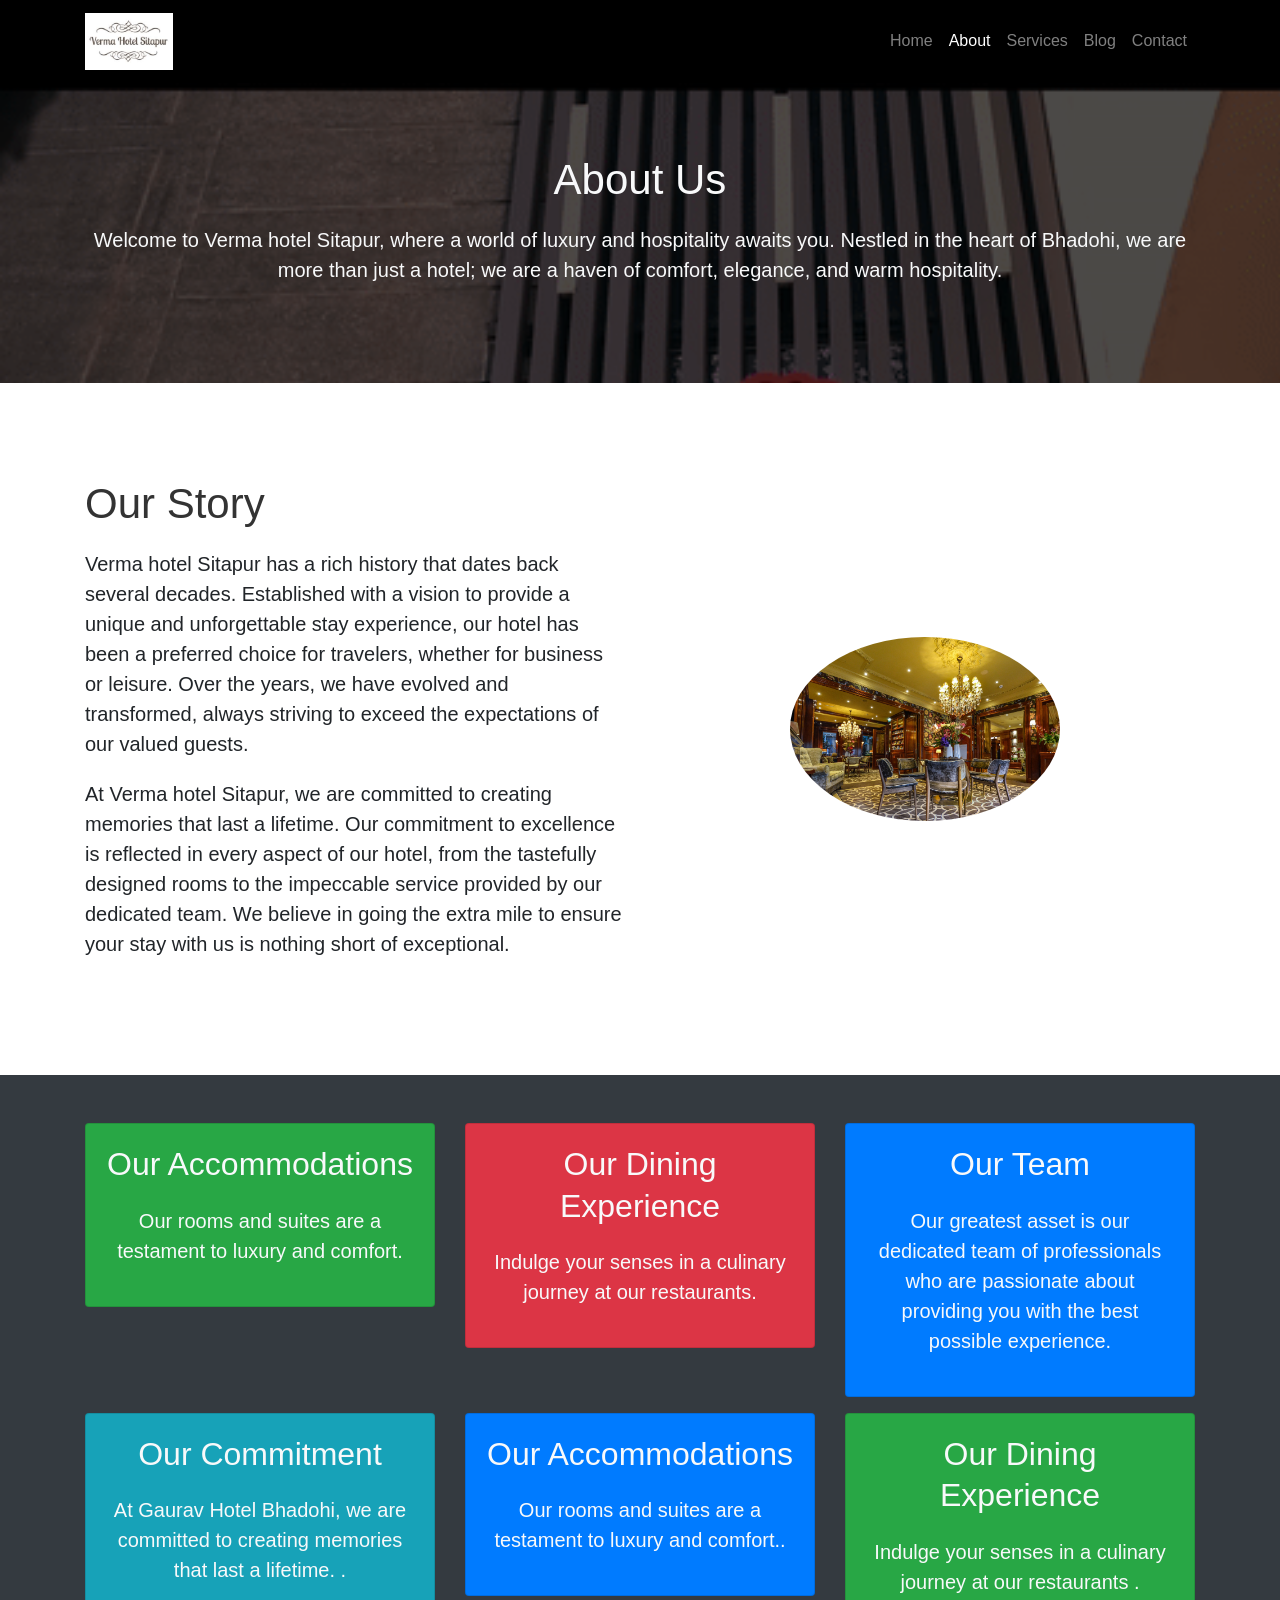
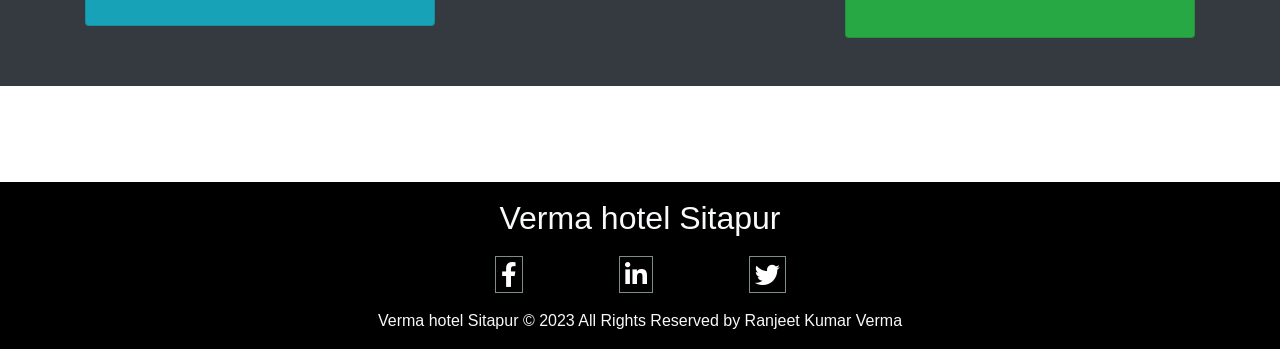
<file: Verma-Hotel-Sitapur/about.html>
<!DOCTYPE html>
<html lang="en">
<head>
	<title>Verma Hotel Sitapur</title>
	<meta charset="utf-8">
	<meta name="viewport" content="width:device-width; initial-scale=1.0">
	<link rel="shortcut icon" type="image/x-icon" href="img/favicon.png">
	<link rel="stylesheet" type="text/css" href="css/bootstrap.min.css">
	<link rel="stylesheet" type="text/css" href="css/main.css">
	<link rel="stylesheet" type="text/css" href="css/uikit.min.css"> 
	<link rel="stylesheet" type="text/css" href="css/fontawesome/css/all.css">

</head>
<body>

	<!-- Navbar Section Start -->
	<nav class="navbar navbar-dark navbar-expand-lg"  uk-sticky="top:100; animation: uk-animation-slide-top; bottom: #sticky-on-scroll-up">
		<div class="container">
			<a href="index.html" class="navbar-brand">
				<img src="img/logo.jpg" class="img-fluid p-0" style="width: 35%; ">
				<div class="ml-2 p-0 d-inline webT"></div>
			</a>
			<button class="navbar-toggler navbar-toggler-right" data-toggle="collapse" data-target="#navBar">
				<span class="navbar-toggler-icon"></span>
			</button>
			<div class="collapse navbar-collapse" id="navBar">
				<ul class="navbar-nav  ml-auto ">

					<li class="nav-item">
						<a class="nav-link " href="index.html">Home</a>
					</li>
					<li class="nav-item active">
						<a class="nav-link" href="about.html">About</a>
					</li>
					<li class="nav-item">
						<a class="nav-link" href="services.html">Services</a>
					</li>
					<li class="nav-item">
						<a class="nav-link" href="blog.html">Blog</a>
					</li>
					<li class="nav-item">
						<a class="nav-link" href="contact.html">Contact</a>
					</li>
				</ul>
			</div>
		</div>
	</nav>
	<!-- Nav Section End -->

	
	<!-- About Section Start -->
	<section id="about"   class="text-center py-5 text-light">
		<div class="inner-overlay">
			<div class="container">
				<div class="row">
					<div class="col mt-5 pt-4">
						<h1 class="text-light">About Us</h1 >
						<p class="lead">
							Welcome to Verma hotel Sitapur, where a world of luxury and hospitality awaits you. Nestled in the heart of Bhadohi, we are more than just a hotel; we are a haven of comfort, elegance, and warm hospitality.
						</p>
					</div>
				</div>
			</div>
		</div>
	</section>
	<!-- About Section End -->

	<!-- Info Section Start -->
	<section id="about-info" class="py-5 my-5">
		<div class="container">
			<div class="row">
				<div class="col-lg-6 col-md-6  align-self-center">
					<h1>Our Story</h1>
					<p class="lead">
						Verma hotel Sitapur has a rich history that dates back several decades. Established with a vision to provide a unique and unforgettable stay experience, our hotel has been a preferred choice for travelers, whether for business or leisure. Over the years, we have evolved and transformed, always striving to exceed the expectations of our valued guests.
					</p>
					<p class="lead">
						At Verma hotel Sitapur, we are committed to creating memories that last a lifetime. Our commitment to excellence is reflected in every aspect of our hotel, from the tastefully designed rooms to the impeccable service provided by our dedicated team. We believe in going the extra mile to ensure your stay with us is nothing short of exceptional.
					</p>
				</div>
				<div class="col-lg-6 col-md-6 align-self-center text-center">
					<img src="img/about/info.jpg" 
					class="img-fluid w-50 h-70 rounded-circle">
				</div>
			</div>
		</div>
	</section>
	<!-- About Info Section End -->

	<!-- About Services Section Start -->
	<section id="about-services" class="py-5 text-light
	text-center bg-dark">
	<div class="container">
		<div class="row">
			<div class="col-lg-4 col-md-4">
				<div class="card bg-success ">
					<div class="card-body">
						
						<h2 class="text-light m-0">Our Accommodations</h2>
						<p class="lead">Our rooms and suites are a testament to luxury and comfort. </p>
					</div>
				</div>
			</div>
			<div class="col-lg-4 col-md-4">
				<div class="card bg-danger ">
					<div class="card-body">
						
						<h2 class="text-light m-0">Our Dining Experience</h2>
						<p class="lead">Indulge your senses in a culinary journey at our restaurants. </p>
					</div>
				</div>
			</div>
			<div class="col-lg-4 col-md-4">
				<div class="card bg-primary ">
					<div class="card-body">
						
						<h2 class="text-light m-0">Our Team</h2>
						<p class="lead">Our greatest asset is our dedicated team of professionals who are passionate about providing you with the best possible experience. </p>
					</div>
				</div>
			</div>
		</div>
		<div class="row mt-3">
			<div class="col-lg-4 col-md-4">
				<div class="card bg-info ">
					<div class="card-body">
						
						<h2 class="text-light m-0">Our Commitment</h2>
						<p class="lead">At Gaurav Hotel Bhadohi, we are committed to creating memories that last a lifetime. .</p>
					</div>
				</div>
			</div>
			<div class="col-lg-4 col-md-4">
				<div class="card bg-primary ">
					<div class="card-body">
						
						<h2 class="text-light m-0">Our Accommodations</h2>
						<p class="lead">Our rooms and suites are a testament to luxury and comfort..</p>
					</div>
				</div>
			</div>
			<div class="col-lg-4 col-md-4">
				<div class="card bg-success ">
					<div class="card-body">
					
						<h2 class="text-light m-0">Our Dining Experience</h2>
						<p class="lead">Indulge your senses in a culinary journey at our restaurants .</p>
					</div>
				</div>
			</div>
		</div>
	</div>
</section>
<!-- About Services Section End-->

<!-- About Testimonial Section Start -->
<section id="about-testimonial" class="py-5">
	
</section>
<!-- About Testimonial Section End -->

<!-- Footer Section Start -->
<footer id="footer" class="py-3 text-center text-light">
	<div class="container">
		<div class="row">
			<div class="col">
				<h2 class="display-5 mb-0 text-light">Verma hotel Sitapur</h2>
				<div class="d-flex flex-row justify-content-center p-3">
					<div class="px-5">
						<a href="#">
							<i class="fab fa-facebook-f"></i>
						</a>
					</div>
					<div class="px-5">
						<a href="#">
							<i class="fab fa-linkedin-in"></i>
						</a>
					</div>
					<div class="px-5">
						<a href="#">
							<i class="fab fa-twitter"></i>
						</a>
					</div>
				</div>
			</div>
		</div>
		<div class="row">
			<div class="col">
				Verma hotel Sitapur © 2023 All Rights Reserved by Ranjeet Kumar Verma
			</div>
		</div>
	</div>
</footer>

<script type="text/javascript" src="js/jquery-slim.min.js"></script>
<script type="text/javascript" src="js/popper.min.js"></script>
<script type="text/javascript" src="js/bootstrap.min.js"></script>
<script type="text/javascript" src="js/uikit.min.js"></script>
<script type="text/javascript" src="js/uikit-icons.min.js"></script>
<script src="//code.tidio.co/5jye6hgrzmj4ngwa4c0ao1onzusk8r46.js" async></script>
</body>
</html>
</file>
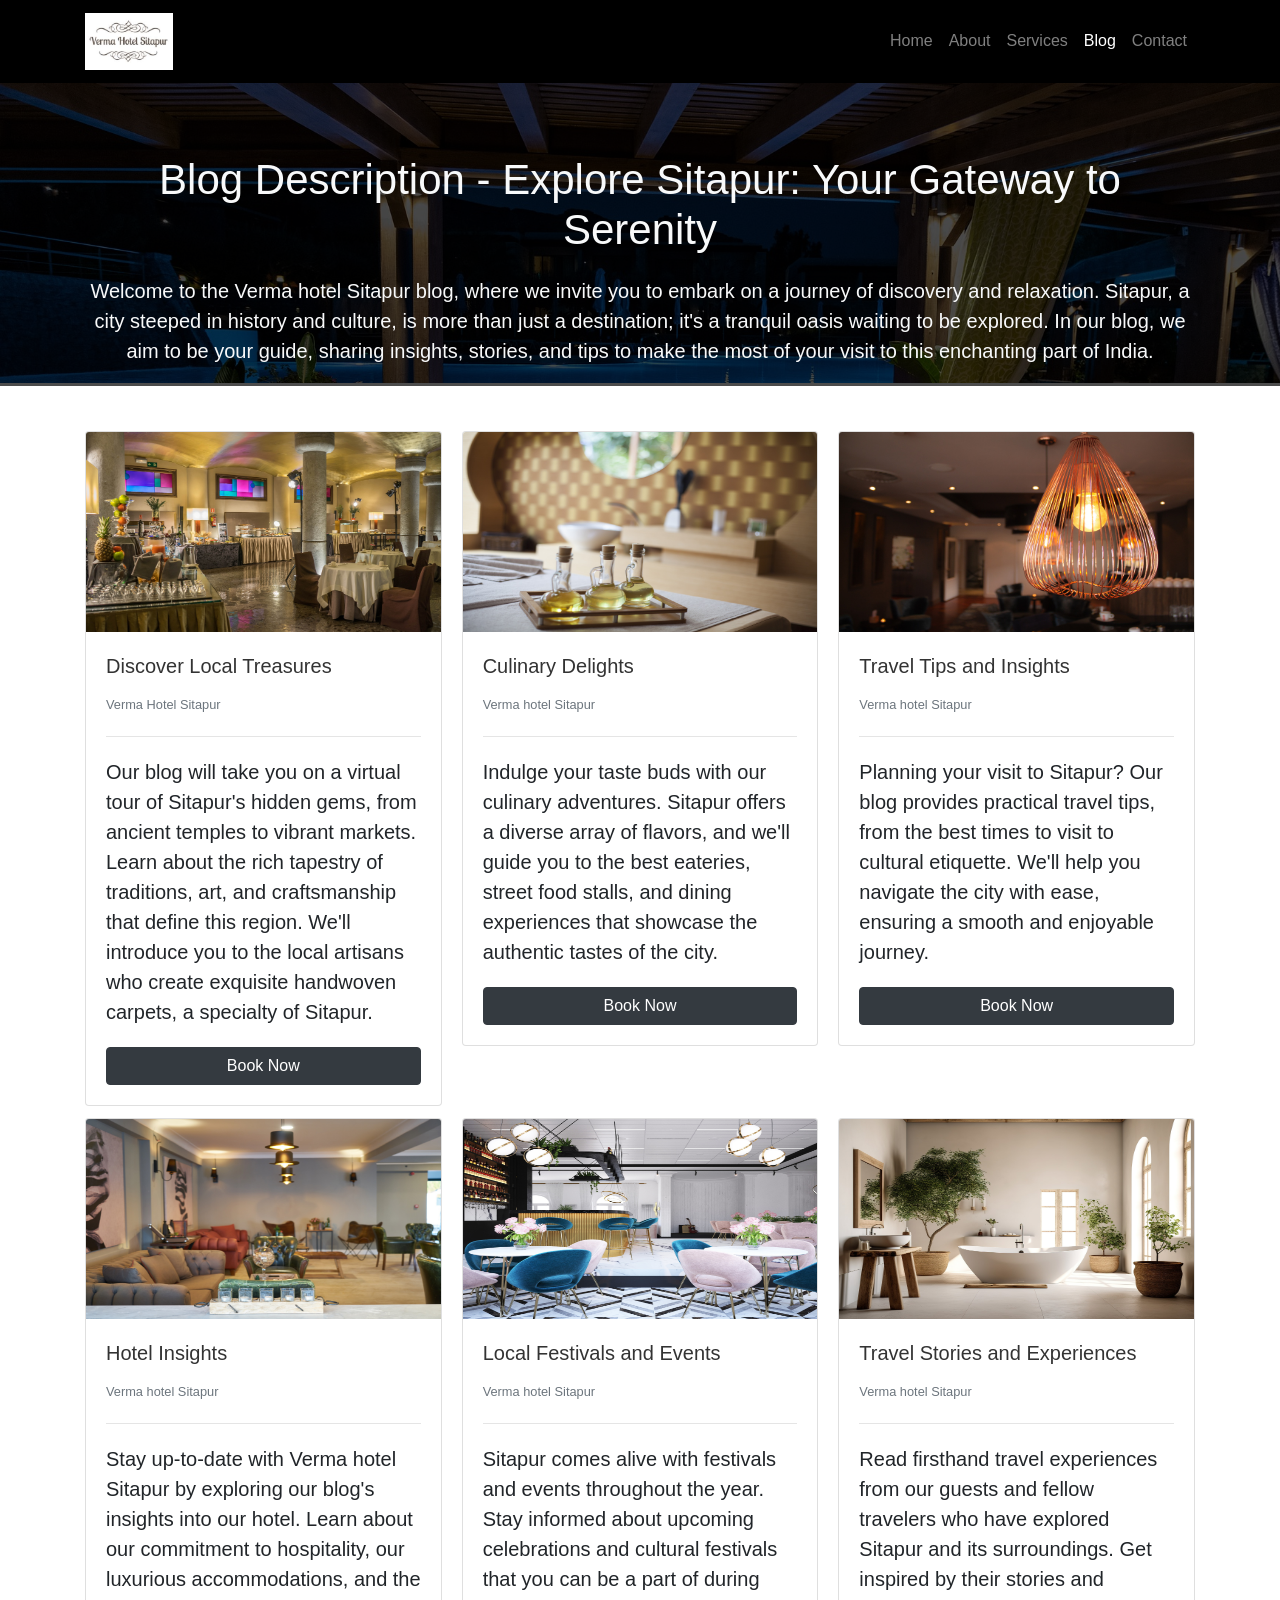
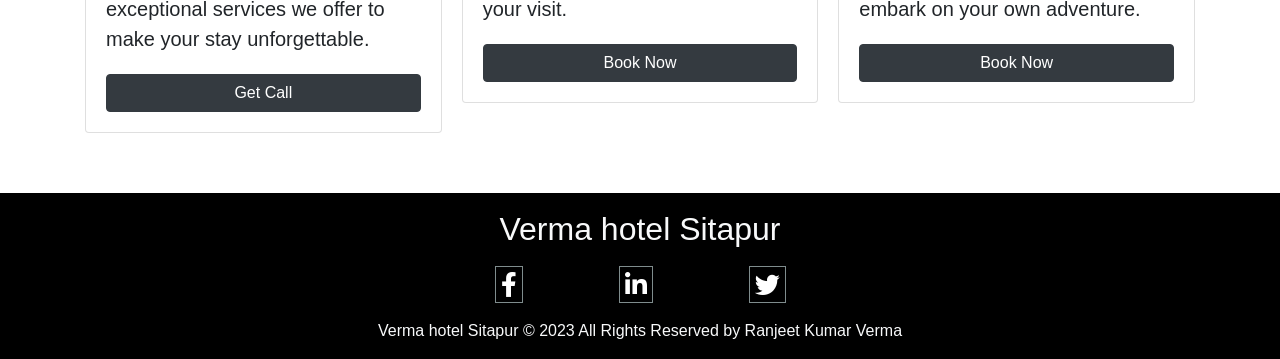
<file: Verma-Hotel-Sitapur/blog.html>
<!DOCTYPE html>
<html lang="en">
<head>
	<title>Verma hotel Sitapur UP</title>
	<meta charset="utf-8">
	<meta name="viewport" content="width:device-width; initial-scale=1.0">
	<link rel="shortcut icon" type="image/x-icon" href="img/favicon.png">
	<link rel="stylesheet" type="text/css" href="css/bootstrap.min.css">
	<link rel="stylesheet" type="text/css" href="css/main.css">
	<link rel="stylesheet" type="text/css" href="css/uikit.min.css"> 
	<link rel="stylesheet" type="text/css" href="css/fontawesome/css/all.css">

</head>
<body>

	<!-- Navbar Section Start -->
	<nav class="navbar navbar-dark navbar-expand-lg"  uk-sticky="top:100; animation: uk-animation-slide-top; bottom: #sticky-on-scroll-up">
		<div class="container">
			<a href="index.html" class="navbar-brand">
				<img src="img/logo.jpg" class="img-fluid p-0" style="width: 35%;">
				<div class="ml-2 p-0 d-inline webT"></div>
			</a>
			<button class="navbar-toggler navbar-toggler-right" data-toggle="collapse" data-target="#navBar">
				<span class="navbar-toggler-icon"></span>
			</button>
			<div class="collapse navbar-collapse" id="navBar">
				<ul class="navbar-nav  ml-auto ">

					<li class="nav-item">
						<a class="nav-link " href="index.html">Home</a>
					</li>
					<li class="nav-item ">
						<a class="nav-link" href="about.html">About</a>
					</li>
					<li class="nav-item">
						<a class="nav-link" href="services.html">Services</a>
					</li>
					<li class="nav-item  active">
						<a class="nav-link" href="blog.html">Blog</a>
					</li>
					<li class="nav-item">
						<a class="nav-link" href="contact.html">Contact</a>
					</li>
				</ul>
			</div>
		</div>
	</nav>
	<!-- Nav Section End -->

	
	<!-- Blog Section Start -->
	<section id="blog" class="text-center py-5 text-light">
		<div class="inner-overlay">
			<div class="container">
				<div class="row">
					<div class="col mt-5 pt-4">
						<h1 class="text-light">Blog Description - Explore Sitapur: Your Gateway to Serenity</h1 >
						<p class="lead">
							Welcome to the Verma hotel Sitapur blog, where we invite you to embark on a journey of discovery and relaxation. Sitapur, a city steeped in history and culture, is more than just a destination; it's a tranquil oasis waiting to be explored. In our blog, we aim to be your guide, sharing insights, stories, and tips to make the most of your visit to this enchanting part of India.
						</p>
					</div>
				</div>
			</div>
		</div>
	</section>
	<!-- Blog Section End -->

	<!-- Blog Post Section Start -->
	<section id="blog-post" class="py-5">
		<div class="container">
			<div class="row">
				<div class="col col-md-12">
					<div class="card-columns">
						<div class="card">
							<img src="img/gallery1.jpg" class="img-fluid card-img-top">
							<div class="card-body">
								<h4 class="card-title">Discover Local Treasures</h4>
								<small class="text-muted">Verma Hotel Sitapur</small>
								<hr>
								<p class="lead">Our blog will take you on a virtual tour of Sitapur's hidden gems, from ancient temples to vibrant markets. Learn about the rich tapestry of traditions, art, and craftsmanship that define this region. We'll introduce you to the local artisans who create exquisite handwoven carpets, a specialty of Sitapur.</p>
								<a href="#" class="btn btn-dark btn-block">Book Now</a>
							</div>
						</div>
						<div class="card">
							<img src="img/gallery7.jpg" class="img-fluid card-img-top">
							<div class="card-body">
								<h4 class="card-title">Culinary Delights</h4>
								<small class="text-muted">Verma hotel Sitapur</small>
								<hr>
								<p class="lead">Indulge your taste buds with our culinary adventures. Sitapur offers a diverse array of flavors, and we'll guide you to the best eateries, street food stalls, and dining experiences that showcase the authentic tastes of the city.</p>
								<a href="https://rzp.io/l/yRdbLE4e" class="btn btn-dark btn-block">Book Now</a>
							</div>
						</div>
						<div class="card">
							<img src="img/gallery9.jpg" class="img-fluid card-img-top">
							<div class="card-body">
								<h4 class="card-title">Travel Tips and Insights</h4>
								<small class="text-muted">Verma hotel Sitapur</small>
								<hr>
								<p class="lead">Planning your visit to Sitapur? Our blog provides practical travel tips, from the best times to visit to cultural etiquette. We'll help you navigate the city with ease, ensuring a smooth and enjoyable journey.</p>
								<a href="https://rzp.io/l/yRdbLE4e" class="btn btn-dark btn-block">Book Now</a>
							</div>
						</div>
					</div>
				</div>
			</div>
			<div class="row">
				<div class="col">
					<div class="card-columns">
						<div class="card">
							<img src="img/gallery3.jpg" class="img-fluid card-img-top">
							<div class="card-body">
								<h4 class="card-title">Hotel Insights</h4>
								<small class="text-muted">Verma hotel Sitapur</small>
								<hr>
								<p class="lead">Stay up-to-date with Verma hotel Sitapur by exploring our blog's insights into our hotel. Learn about our commitment to hospitality, our luxurious accommodations, and the exceptional services we offer to make your stay unforgettable.</p>
								<a href="#" class="btn btn-dark btn-block">Get Call</a>
							</div>
						</div>
						<div class="card">
							<img src="img/gallery5.jpg" class="img-fluid card-img-top">
							<div class="card-body">
								<h4 class="card-title">Local Festivals and Events</h4>
								<small class="text-muted">Verma hotel Sitapur</small>
								<hr>
								<p class="lead">Sitapur comes alive with festivals and events throughout the year. Stay informed about upcoming celebrations and cultural festivals that you can be a part of during your visit.</p>
								<a href="#" class="btn btn-dark btn-block">Book Now</a>
							</div>
						</div>
						<div class="card">
							<img src="img/gallery4.jpg" class="img-fluid card-img-top">
							<div class="card-body">
								<h4 class="card-title">Travel Stories and Experiences</h4>
								<small class="text-muted">Verma hotel Sitapur</small>
								<hr>
								<p class="lead">Read firsthand travel experiences from our guests and fellow travelers who have explored Sitapur and its surroundings. Get inspired by their stories and embark on your own adventure.</p>
								<a href="https://rzp.io/l/yRdbLE4e" class="btn btn-dark btn-block">Book Now</a>
							</div>
						</div>
					</div>
				</div>
			</div>
		</div>
	</section>
	<!-- Blog Post Section End -->


	<!-- Footer Section Start -->
	<footer id="footer" class="py-3 text-center text-light">
		<div class="container">
			<div class="row">
				<div class="col">
					<h2 class="display-5 mb-0 text-light">Verma hotel Sitapur</h2>
					<div class="d-flex flex-row justify-content-center p-3">
						<div class="px-5">
							<a href="#">
								<i class="fab fa-facebook-f"></i>
							</a>
						</div>
						<div class="px-5">
							<a href="#">
								<i class="fab fa-linkedin-in"></i>
							</a>
						</div>
						<div class="px-5">
							<a href="#">
								<i class="fab fa-twitter"></i>
							</a>
						</div>
					</div>
				</div>
			</div>
			<div class="row">
				<div class="col">
					Verma hotel Sitapur © 2023 All Rights Reserved by Ranjeet Kumar Verma
				</div>
			</div>
		</div>
	</footer>

	<script type="text/javascript" src="js/jquery-slim.min.js"></script>
	<script type="text/javascript" src="js/popper.min.js"></script>
	<script type="text/javascript" src="js/bootstrap.min.js"></script>
	<script type="text/javascript" src="js/uikit.min.js"></script>
	<script type="text/javascript" src="js/uikit-icons.min.js"></script>
	<script src="//code.tidio.co/5jye6hgrzmj4ngwa4c0ao1onzusk8r46.js" async></script>
</body>
</html>
</file>
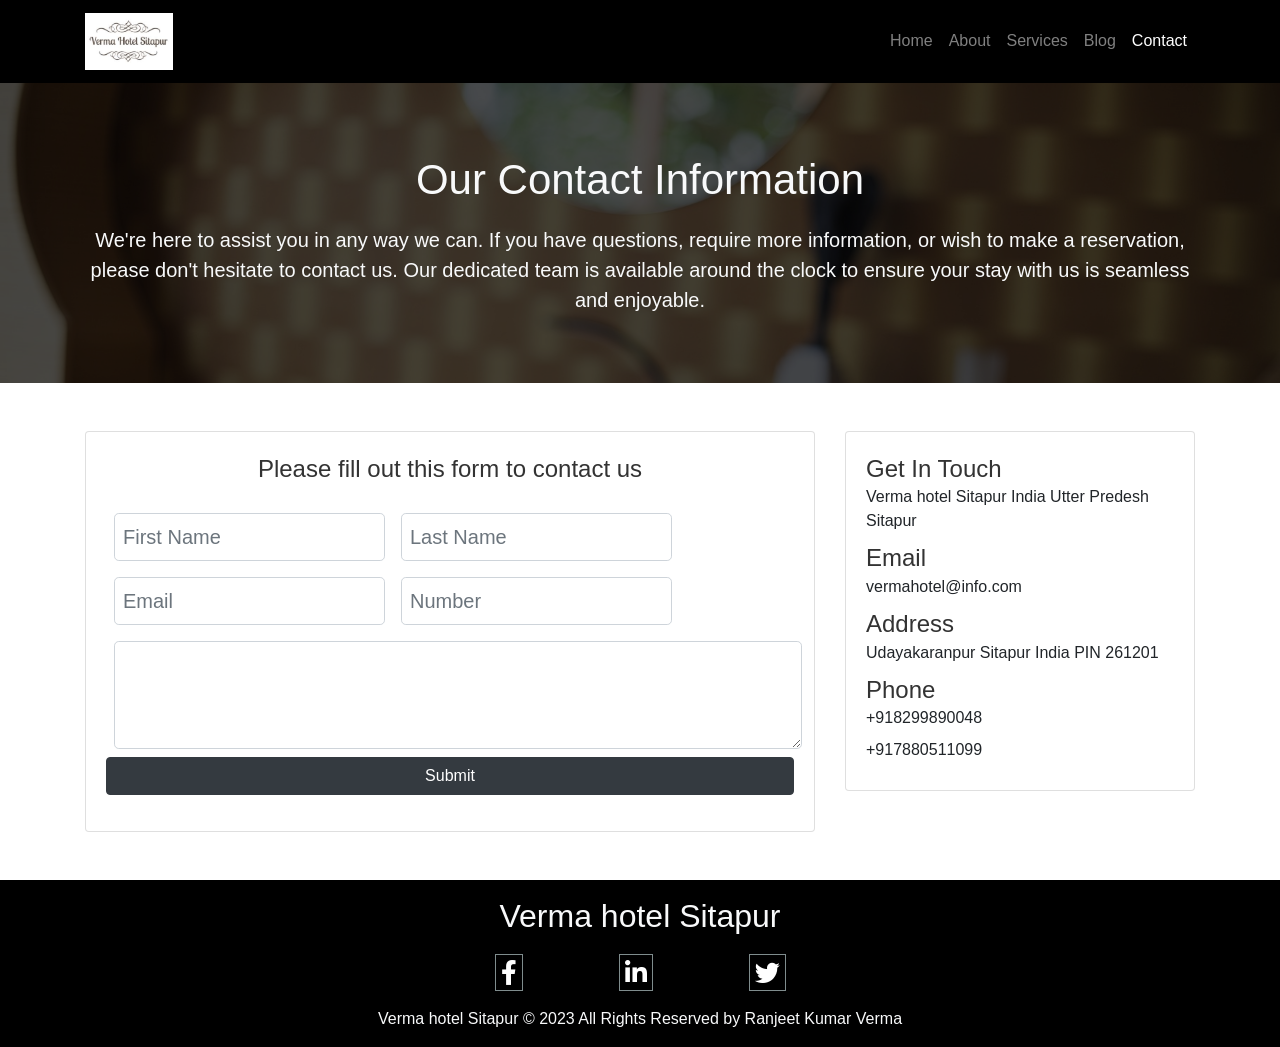
<file: Verma-Hotel-Sitapur/contact.html>
<!DOCTYPE html>
<html lang="en">
<head>
	<title>Verma hotel Sitapur</title>
	<meta charset="utf-8">
	<meta name="viewport" content="width:device-width; initial-scale=1.0">
	<link rel="shortcut icon" type="image/x-icon" href="img/favicon.png">
	<link rel="stylesheet" type="text/css" href="css/bootstrap.min.css">
	<link rel="stylesheet" type="text/css" href="css/main.css">
	<link rel="stylesheet" type="text/css" href="css/uikit.min.css"> 
	<link rel="stylesheet" type="text/css" href="css/fontawesome/css/all.css">

</head>
<body>

	<!-- Navbar Section Start -->
	<nav class="navbar navbar-dark navbar-expand-lg"  uk-sticky="top:100; animation: uk-animation-slide-top; bottom: #sticky-on-scroll-up">
		<div class="container">
			<a href="index.html" class="navbar-brand">
				<img src="img/logo.jpg" class="img-fluid p-0" style="width: 35%; ">
				<div class="ml-2 p-0 d-inline webT"></div>
			</a>
			<button class="navbar-toggler navbar-toggler-right" data-toggle="collapse" data-target="#navBar">
				<span class="navbar-toggler-icon"></span>
			</button>
			<div class="collapse navbar-collapse" id="navBar">
				<ul class="navbar-nav  ml-auto ">

					<li class="nav-item">
						<a class="nav-link " href="index.html">Home</a>
					</li>
					<li class="nav-item ">
						<a class="nav-link" href="about.html">About</a>
					</li>
					<li class="nav-item">
						<a class="nav-link" href="services.html">Services</a>
					</li>
					<li class="nav-item ">
						<a class="nav-link" href="blog.html">Blog</a>
					</li>
					<li class="nav-item active">
						<a class="nav-link" href="contact.html">Contact</a>
					</li>
				</ul>
			</div>
		</div>
	</nav>
	<!-- Nav Section End -->

	
	<!-- Contact Section Start -->
	<section id="contact" class="text-center py-5 text-light">
		<div class="inner-overlay">
			<div class="container">
				<div class="row">
					<div class="col mt-5 pt-4">
						<h1 class="text-light">Our Contact Information</h1 >
						<p class="lead">
							We're here to assist you in any way we can. If you have questions, require more information, or wish to make a reservation, please don't hesitate to contact us. Our dedicated team is available around the clock to ensure your stay with us is seamless and enjoyable.
						</p>
					</div>
				</div>
			</div>
		</div>
	</section>
	<!-- Contact Section End -->

	<!-- Contact Main Section Start -->
	<section class="py-5" id="contact-main">
		<div class="container">
			<div class="row"> 
				 <div class="col-lg-8">
				 	<div class="card">
				 		<div class="card-body">
				 			<form class="form-group">
				 				<h3 class="text-center">Please fill out this form to contact us</h3>
				 				<div class="form-inline">
				 					<input type="text" placeholder="First Name"required class="form-control form-control-lg p-2 m-2">
				 					<input type="text" placeholder="Last Name"required class="form-control form-control-lg p-2 m-2">
				 				</div>
				 				<div class="form-inline">
				 					<input type="email" placeholder="Email"required class="form-control form-control-lg p-2 m-2">
				 					<input type="text" placeholder="Number"required class="form-control form-control-lg p-2 m-2">
				 				</div>
				 				<div>
				 					<textarea rows="3" placeholder="Message" class="form-control form-control-lg p-2 m-2" required>
				 					</textarea>
				 					<input type="submit" value="Submit" class="btn btn-dark btn-block ">
				 				</div>
				 			</form>
				 		</div>
				 	</div>
				 </div>
				 <div class="col-lg-4">
				 	<div class="card">
				 		<div class="card-body">
				 			<h3 class="card-title m-0">Get In Touch</h3>
				 			<p class="m-0 mb-2">
				 			 	Verma hotel Sitapur India Utter Predesh Sitapur
				 			 </p>
				 			 <h3 class="card-title m-0">Email</h3>
				 			 <p class="m-0 mb-2">
				 			 	vermahotel@info.com
				 			 </p>
				 			 <h3 class="card-title m-0">Address</h3>
				 			 <p class="m-0 mb-2">
				 			 	Udayakaranpur  Sitapur India PIN 261201
				 			 </p>
				 			 <h3 class="card-title m-0">Phone</h3>
				 			 <p class="m-0 mb-2">
				 			 	+918299890048
				 			 </p>
				 			 <p class="m-0 mb-2">
				 			 	+917880511099
				 			 </p>                                         
				 		</div>
				 	</div>
				 </div>				 
			</div>
		</div>
	</section>
	<!-- Contact Main Section End -->


	<!-- Footer Section Start -->
	<footer id="footer" class="py-3 text-center text-light">
		<div class="container">
			<div class="row">
				<div class="col">
					<h2 class="display-5 mb-0 text-light">Verma hotel Sitapur</h2>
					<div class="d-flex flex-row justify-content-center p-3">
						<div class="px-5">
							<a href="#">
								<i class="fab fa-facebook-f"></i>
							</a>
						</div>
						<div class="px-5">
							<a href="#">
								<i class="fab fa-linkedin-in"></i>
							</a>
						</div>
						<div class="px-5">
							<a href="#">
								<i class="fab fa-twitter"></i>
							</a>
						</div>
					</div>
				</div>
			</div>
			<div class="row">
				<div class="col">
					Verma hotel Sitapur © 2023 All Rights Reserved by Ranjeet Kumar Verma
				</div>
			</div>
		</div>
	</footer>

	<script type="text/javascript" src="js/jquery-slim.min.js"></script>
	<script type="text/javascript" src="js/popper.min.js"></script>
	<script type="text/javascript" src="js/bootstrap.min.js"></script>
	<script type="text/javascript" src="js/uikit.min.js"></script>
	<script type="text/javascript" src="js/uikit-icons.min.js"></script>
	<script src="//code.tidio.co/5jye6hgrzmj4ngwa4c0ao1onzusk8r46.js" async></script>
</body>
</html>
</file>
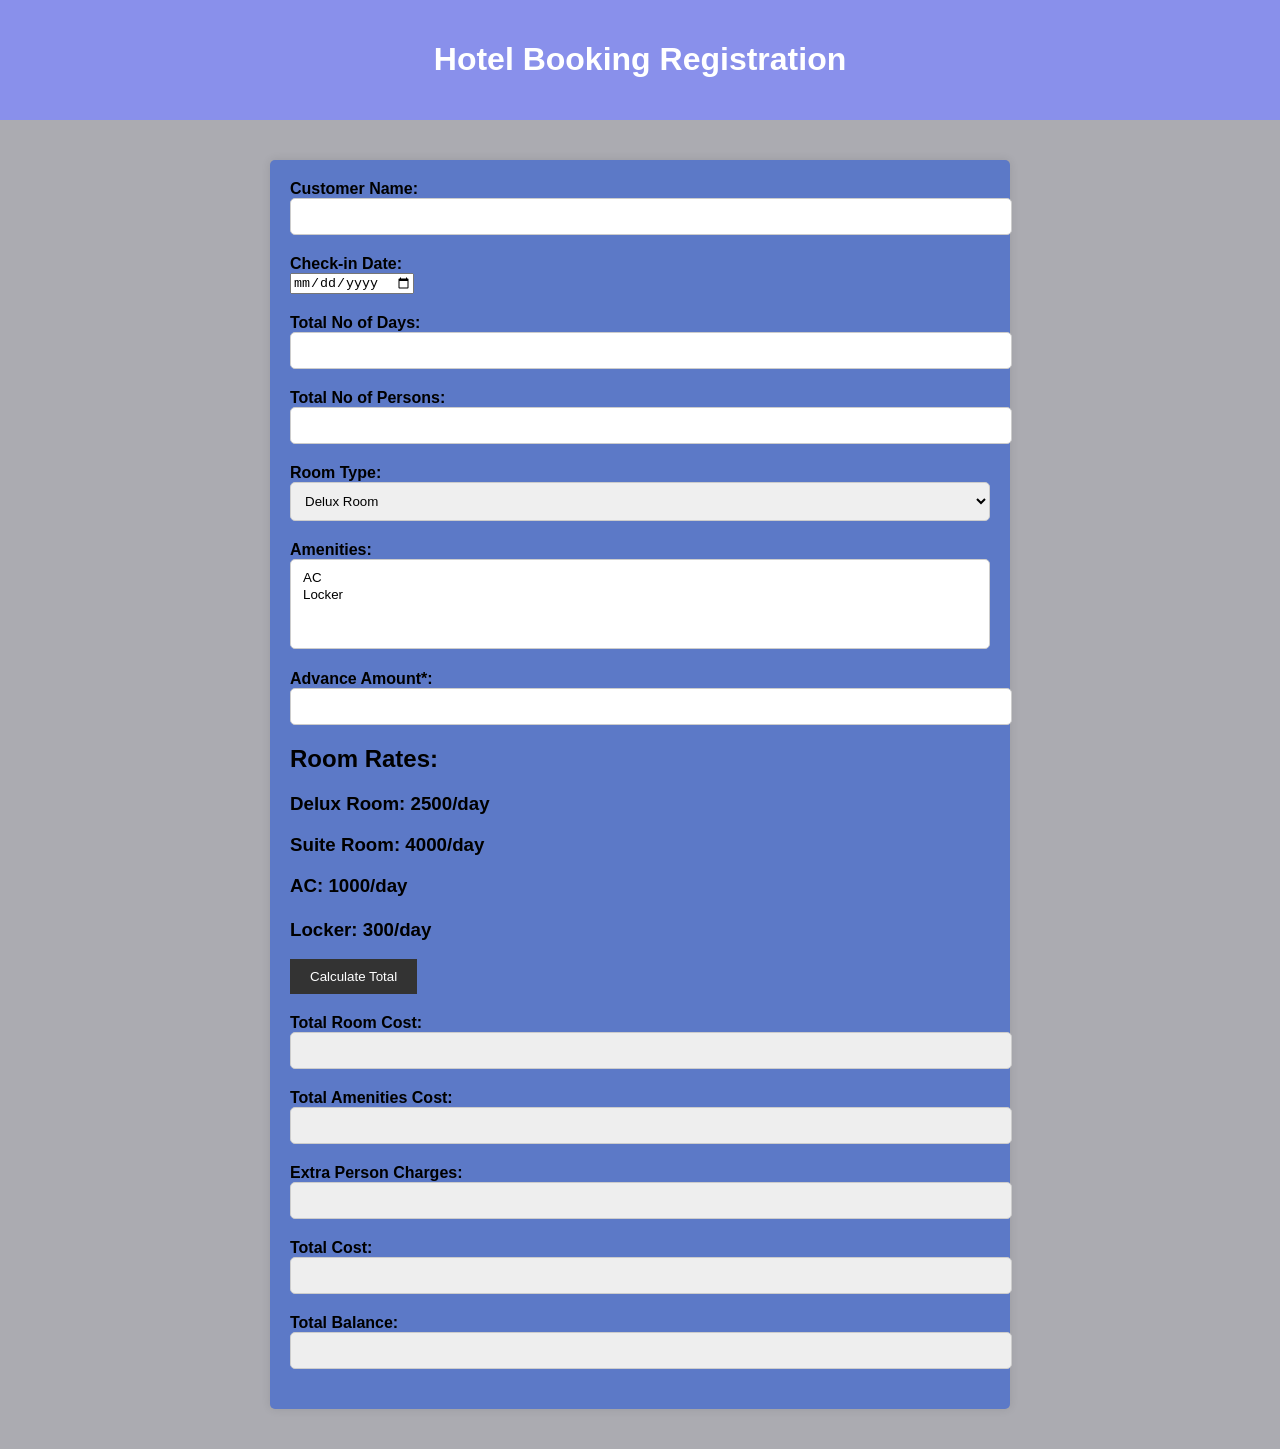
<file: Verma-Hotel-Sitapur/register.html>
<!DOCTYPE html>
<html lang="en">
<head>
    <meta charset="UTF-8">
    <meta name="viewport" content="width=device-width, initial-scale=1.0">
    <title>Hotel Booking</title>
    <link rel="stylesheet" href="styles/style.css">
</head>
<body>
    
    <header>
        <h1>Hotel Booking Registration</h1>
    </header>
    <main>
        <form id="booking-form">
            <div class="form-group">
                <label for="customer-name">Customer Name:</label>
                <input type="text" id="customer-name" required>
            </div>
            <div class="form-group">
                <label for="check-in-date">Check-in Date:</label>
                <input type="date" id="check-in-date" required>
            </div>
            <div class="form-group">
                <label for="total-days">Total No of Days:</label>
                <input type="number" id="total-days" required>
            </div>
            <div class="form-group">
                <label for="total-persons">Total No of Persons:</label>
                <input type="number" id="total-persons" required>
            </div>
           
            
            <div class="form-group">
                <label for="room-type">Room Type:</label>
                <select id="room-type">
                    <option value="Delux Room">Delux Room</option>
                    <option value="Suite Room">Suite Room</option>
                </select>
            </div>

           
            <div class="form-group">
                <label for="amenities">Amenities:</label>
                <select id="amenities" multiple>
                    <option value="AC">AC</option>
                    <option value="Locker">Locker</option>
                </select>
            </div> 
            
            <div class="form-group">
                <label for="advance-amount">Advance Amount*:</label>
                <input type="number" id="advance-amount" required>
            </div>
            <div>
                <label for="Room Rates"><h2>Room Rates:</h2></label>
                <h3> Delux Room:
                2500/day</h3>
                <h3> Suite Room: 4000/day</h3>
                <h3> AC: 1000/day  <br><br>
                Locker: 300/day</h3>
                
            </div>
            <div class="form-group">
                <button type="button" onclick="calculateTotal()">Calculate Total</button>
            </div>
            <div class="form-group">
                <label for="total-room-cost">Total Room Cost:</label>
                <input type="text" id="total-room-cost" readonly>
            </div>
            <div class="form-group">
                <label for="total-amenities-cost">Total Amenities Cost:</label>
                <input type="text" id="total-amenities-cost" readonly>
            </div>
            <div class="form-group">
                <label for="extra-person-charges">Extra Person Charges:</label>
                <input type="text" id="extra-person-charges" readonly>
            </div>
            <div class="form-group">
                <label for="total-cost">Total Cost:</label>
                <input type="text" id="total-cost" readonly>
            </div>
            <div class="form-group">
                <label for="balance">Total Balance:</label>
                <input type="text" id="balance" readonly>
            </div>
        </form>
    </main>
     
    <script src="scripts/script.js"></script>
</body>
</html>
</file>
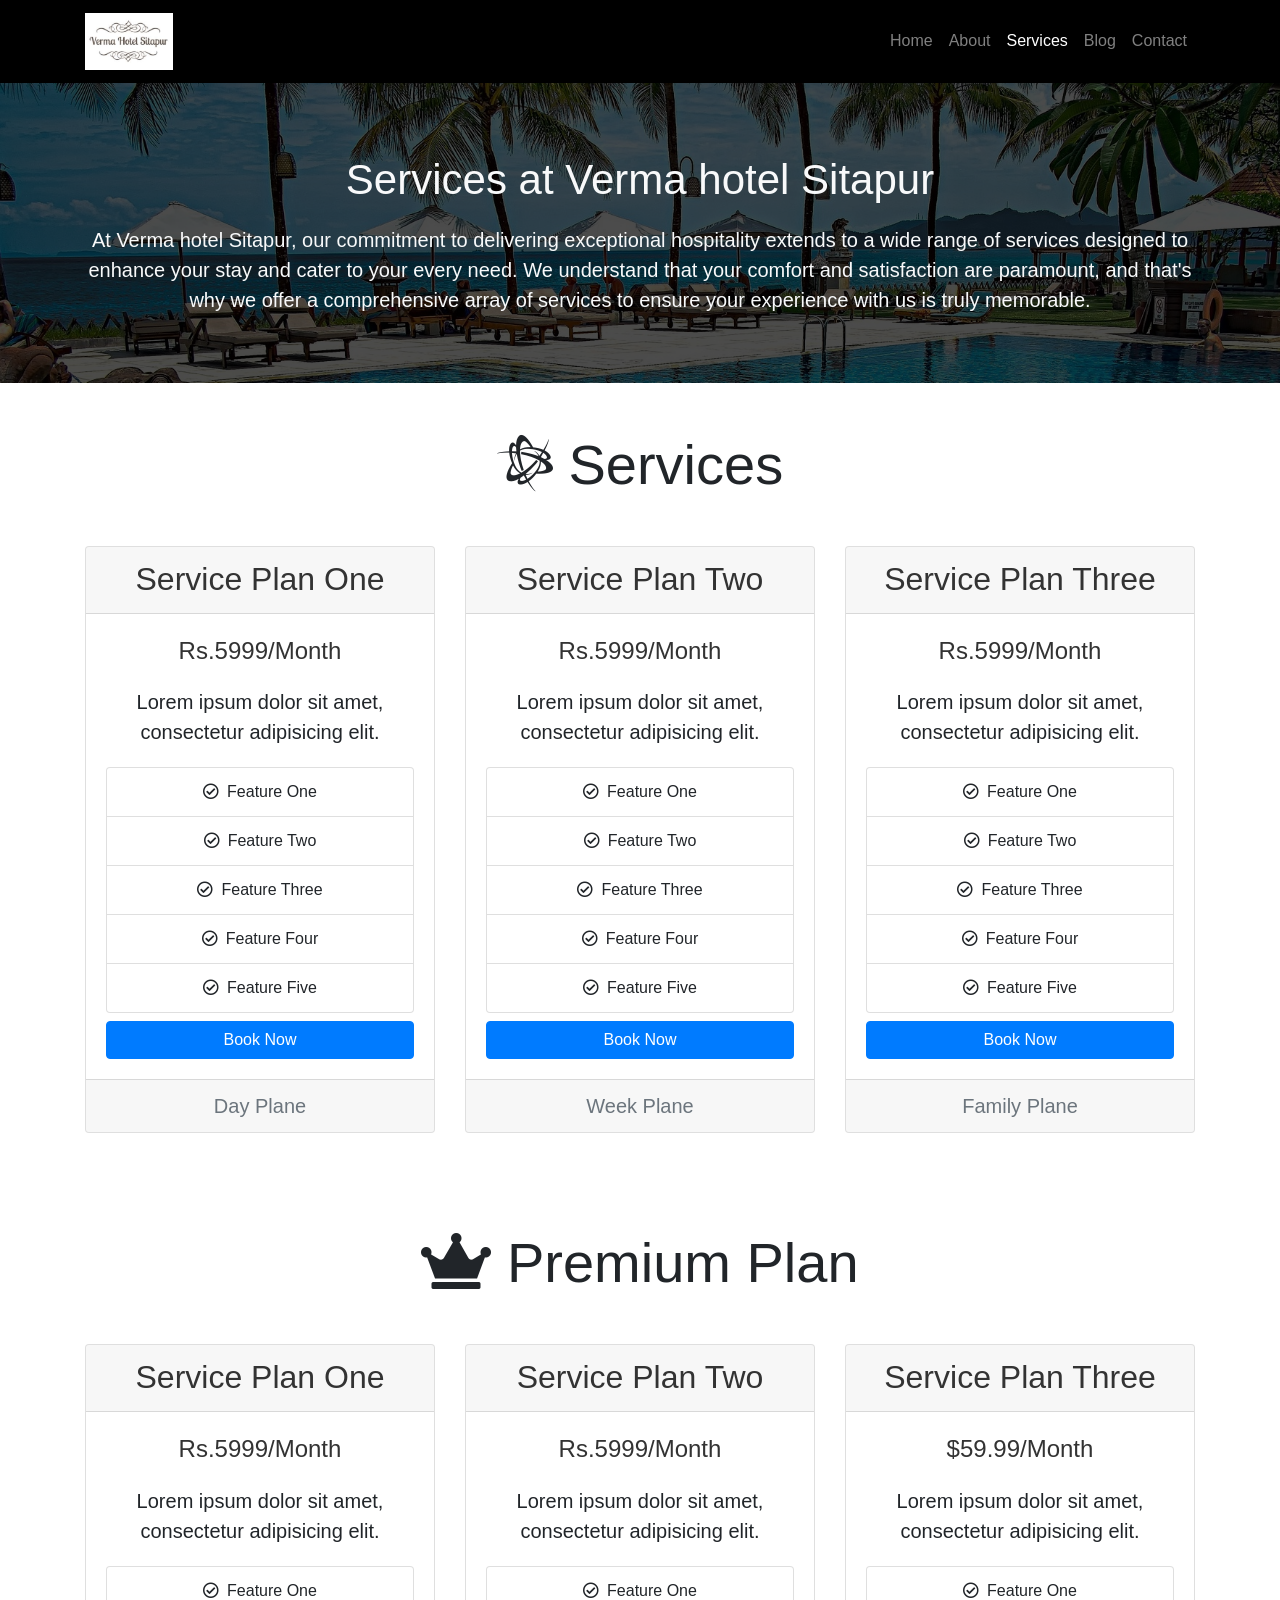
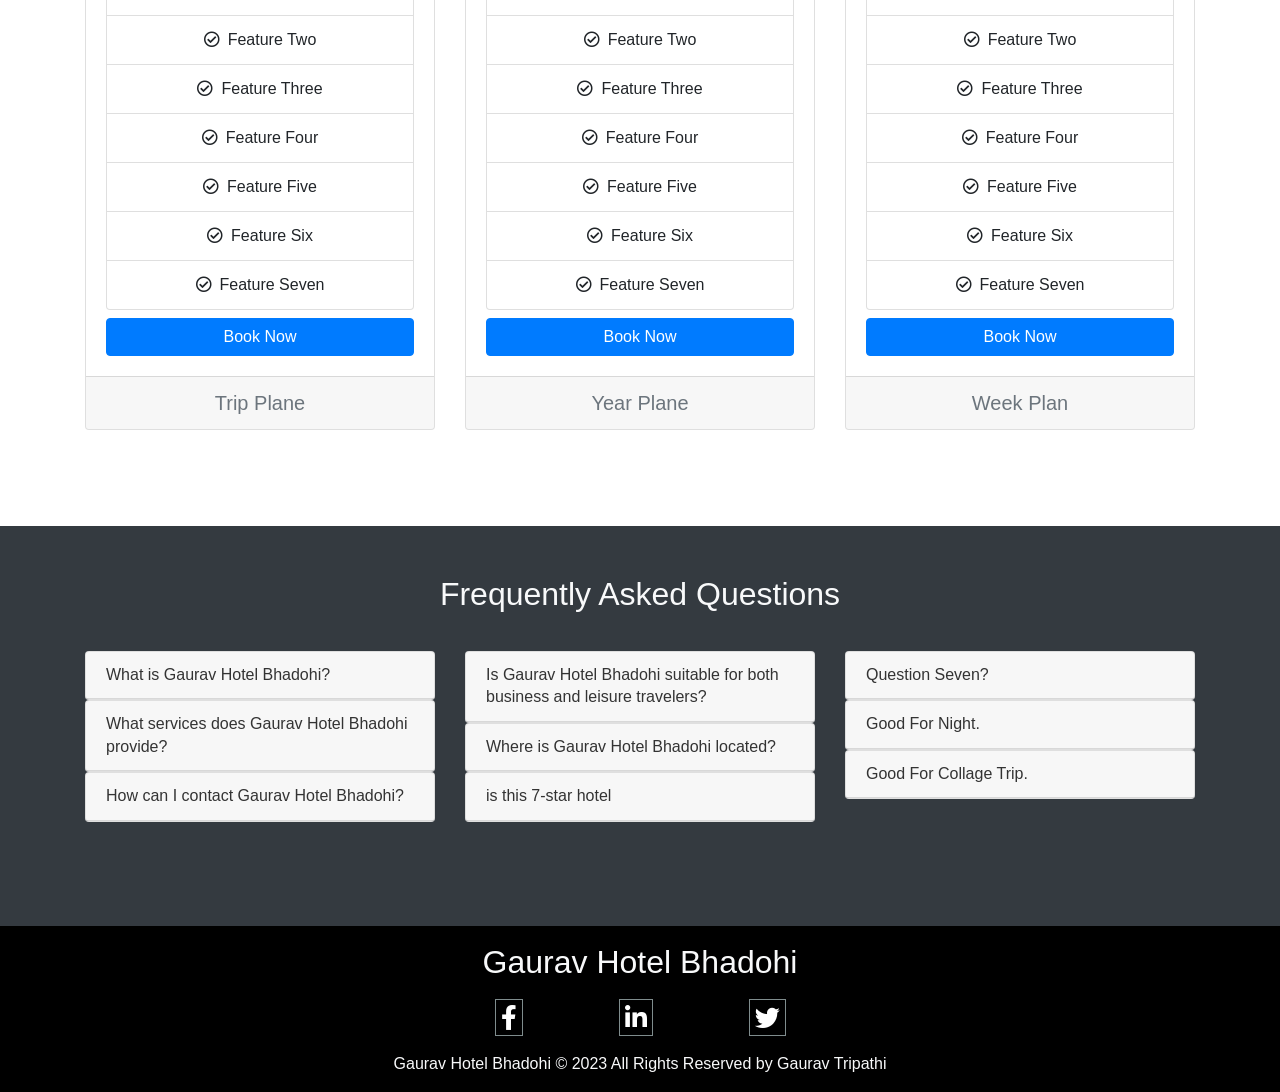
<file: Verma-Hotel-Sitapur/services.html>
<!DOCTYPE html>
<html lang="en">
<head>
	<title>Verma hotel Sitapur</title>
	<meta charset="utf-8">
	<meta name="viewport" content="width:device-width; initial-scale=1.0">
	<link rel="shortcut icon" type="image/x-icon" href="img/favicon.png">
	<link rel="stylesheet" type="text/css" href="css/bootstrap.min.css">
	<link rel="stylesheet" type="text/css" href="css/main.css">
	<link rel="stylesheet" type="text/css" href="css/uikit.min.css"> 
	<link rel="stylesheet" type="text/css" href="css/fontawesome/css/all.css">

</head>
<body>

	<!-- Navbar Section Start -->
	<nav class="navbar navbar-dark navbar-expand-lg"  uk-sticky="top:100; animation: uk-animation-slide-top; bottom: #sticky-on-scroll-up">
		<div class="container">
			<a href="index.html" class="navbar-brand">
				<img src="img/logo.jpg" class="img-fluid p-0" style="width: 35%;  ">
				<div class="ml-2 p-0 d-inline webT"></div>
			</a>
			<button class="navbar-toggler navbar-toggler-right" data-toggle="collapse" data-target="#navBar">
				<span class="navbar-toggler-icon"></span>
			</button>
			<div class="collapse navbar-collapse" id="navBar">
				<ul class="navbar-nav  ml-auto ">

					<li class="nav-item">
						<a class="nav-link " href="index.html">Home</a>
					</li>
					<li class="nav-item ">
						<a class="nav-link" href="about.html">About</a>
					</li>
					<li class="nav-item active">
						<a class="nav-link" href="services.html">Services</a>
					</li>
					<li class="nav-item">
						<a class="nav-link" href="blog.html">Blog</a>
					</li>
					<li class="nav-item">
						<a class="nav-link" href="contact.html">Contact</a>
					</li>
				</ul>
			</div>
		</div>
	</nav>
	<!-- Nav Section End -->

	
	<!-- Services Section Start -->
	<section id="services"   class="text-center py-5 text-light">
		<div class="inner-overlay">
			<div class="container">
				<div class="row">
					<div class="col mt-5 pt-4">
						<h1 class="text-light">Services at Verma hotel Sitapur</h1 >
						<p class="lead">
							At Verma hotel Sitapur, our commitment to delivering exceptional hospitality extends to a wide range of services designed to enhance your stay and cater to your every need. We understand that your comfort and satisfaction are paramount, and that's why we offer a comprehensive array of services to ensure your experience with us is truly memorable.
						</p>
					</div>
				</div>
			</div>
		</div>
	</section>
	<!-- Services Section End -->

	<!--Services Table Section Start -->
	<section id="services-table" class="py-5 text-center">
		<div class="container">
			<div class="row">
				<div class="col">
					<span class="text-center display-4"><i class="fab fa-battle-net"></i>    Services</span>
				</div>
			</div>
			<div class="row my-5">
				<div class="col-lg-4 col-md-4">
					<div class="card">
						<div class="card-header">
							<h2 class="m-0">Service Plan One</h2>
						</div>
						<div class="card-body">
							<h3 class="card-title">Rs.5999/Month</h3>
							<p class="card-text lead">
								Lorem ipsum dolor sit amet, consectetur adipisicing elit.
							</p>
							<ul class="list-group"> 
								<li class="list-group-item">
									<i class="far fa-check-circle mr-2"></i>Feature One 
								</li>
								<li class="list-group-item">
									<i class="far fa-check-circle mr-2"></i>Feature Two 
								</li>
								<li class="list-group-item">
									<i class="far fa-check-circle mr-2"></i>Feature Three
								</li>
								<li class="list-group-item">
									<i class="far fa-check-circle mr-2"></i>Feature Four
								</li>
								<li class="list-group-item">
									<i class="far fa-check-circle mr-2"></i>Feature Five
								</li>
							</ul>
							<a href="https://rzp.io/l/yRdbLE4e" class="btn btn-primary btn-block mt-2">Book Now</a>
						</div>
						<div class="card-footer">
							<h4 class="m-0 text-muted">Day Plane</h4>
						</div>
					</div>
				</div>
				<div class="col-lg-4 col-md-4">
					<div class="card">
						<div class="card-header">
							<h2 class="m-0">Service Plan Two</h2>
						</div>
						<div class="card-body">
							<h3 class="card-title">Rs.5999/Month</h3>
							<p class="card-text lead">
								Lorem ipsum dolor sit amet, consectetur adipisicing elit.
							</p>
							<ul class="list-group"> 
								<li class="list-group-item">
									<i class="far fa-check-circle mr-2"></i>Feature One 
								</li>
								<li class="list-group-item">
									<i class="far fa-check-circle mr-2"></i>Feature Two 
								</li>
								<li class="list-group-item">
									<i class="far fa-check-circle mr-2"></i>Feature Three
								</li>
								<li class="list-group-item">
									<i class="far fa-check-circle mr-2"></i>Feature Four
								</li>
								<li class="list-group-item">
									<i class="far fa-check-circle mr-2"></i>Feature Five
								</li>
							</ul>
							<a href="https://rzp.io/l/yRdbLE4e" class="btn btn-primary btn-block mt-2">Book Now</a>
						</div>
						<div class="card-footer">
							<h4 class="m-0 text-muted">Week Plane </h4>
						</div>
					</div>
				</div>
				<div class="col-lg-4 col-md-4">
					<div class="card">
						<div class="card-header">
							<h2 class="m-0">Service Plan Three</h2>
						</div>
						<div class="card-body">
							<h3 class="card-title">Rs.5999/Month</h3>
							<p class="card-text lead">
								Lorem ipsum dolor sit amet, consectetur adipisicing elit.
							</p>
							<ul class="list-group"> 
								<li class="list-group-item">
									<i class="far fa-check-circle mr-2"></i>Feature One 
								</li>
								<li class="list-group-item">
									<i class="far fa-check-circle mr-2"></i>Feature Two 
								</li>
								<li class="list-group-item">
									<i class="far fa-check-circle mr-2"></i>Feature Three
								</li>
								<li class="list-group-item">
									<i class="far fa-check-circle mr-2"></i>Feature Four
								</li>
								<li class="list-group-item">
									<i class="far fa-check-circle mr-2"></i>Feature Five
								</li>
							</ul>
							<a href="https://rzp.io/l/yRdbLE4e" class="btn btn-primary btn-block mt-2">Book Now</a>
						</div>
						<div class="card-footer">
							<h4 class="m-0 text-muted">Family Plane </h4>
						</div>
					</div>
				</div>
			</div>



			<!-- Premium Plan -->
			<div class="row ">
				<div class="col mt-5">
					<span class="text-center display-4"><i class="fas fa-crown"></i>   Premium Plan</span>
				</div>
			</div>

			<div class="row my-5">
				<div class="col-lg-4 col-md-4">
					<div class="card">
						<div class="card-header">
							<h2 class="m-0">Service Plan One</h2>
						</div>
						<div class="card-body">
							<h3 class="card-title">Rs.5999/Month</h3>
							<p class="card-text lead">
								Lorem ipsum dolor sit amet, consectetur adipisicing elit.
							</p>
							<ul class="list-group"> 
								<li class="list-group-item">
									<i class="far fa-check-circle mr-2"></i>Feature One 
								</li>
								<li class="list-group-item">
									<i class="far fa-check-circle mr-2"></i>Feature Two 
								</li>
								<li class="list-group-item">
									<i class="far fa-check-circle mr-2"></i>Feature Three
								</li>
								<li class="list-group-item">
									<i class="far fa-check-circle mr-2"></i>Feature Four
								</li>
								<li class="list-group-item">
									<i class="far fa-check-circle mr-2"></i>Feature Five
								</li>
								<li class="list-group-item">
									<i class="far fa-check-circle mr-2"></i>Feature Six
								</li>
								<li class="list-group-item">
									<i class="far fa-check-circle mr-2"></i>Feature Seven
								</li>
							</ul>
							<a href="https://rzp.io/l/yRdbLE4e" class="btn btn-primary btn-block mt-2">Book Now</a>
						</div>
						<div class="card-footer">
							<h4 class="m-0 text-muted">Trip Plane </h4>
						</div>
					</div>
				</div>
				<div class="col-lg-4 col-md-4">
					<div class="card">
						<div class="card-header">
							<h2 class="m-0">Service Plan Two</h2>
						</div>
						<div class="card-body">
							<h3 class="card-title">Rs.5999/Month</h3>
							<p class="card-text lead">
								Lorem ipsum dolor sit amet, consectetur adipisicing elit.
							</p>
							<ul class="list-group"> 
								<li class="list-group-item">
									<i class="far fa-check-circle mr-2"></i>Feature One 
								</li>
								<li class="list-group-item">
									<i class="far fa-check-circle mr-2"></i>Feature Two 
								</li>
								<li class="list-group-item">
									<i class="far fa-check-circle mr-2"></i>Feature Three
								</li>
								<li class="list-group-item">
									<i class="far fa-check-circle mr-2"></i>Feature Four
								</li>
								<li class="list-group-item">
									<i class="far fa-check-circle mr-2"></i>Feature Five
								</li>
								<li class="list-group-item">
									<i class="far fa-check-circle mr-2"></i>Feature Six
								</li>
								<li class="list-group-item">
									<i class="far fa-check-circle mr-2"></i>Feature Seven
								</li>
							</ul>
							<a href="https://rzp.io/l/yRdbLE4e" class="btn btn-primary btn-block mt-2">Book Now</a>
						</div>
						<div class="card-footer">
							<h4 class="m-0 text-muted">Year Plane </h4>
						</div>
					</div>
				</div>
				<div class="col-lg-4 col-md-4">
					<div class="card">
						<div class="card-header">
							<h2 class="m-0">Service Plan Three</h2>
						</div>
						<div class="card-body">
							<h3 class="card-title">$59.99/Month</h3>
							<p class="card-text lead">
								Lorem ipsum dolor sit amet, consectetur adipisicing elit.
							</p>
							<ul class="list-group"> 
								<li class="list-group-item">
									<i class="far fa-check-circle mr-2"></i>Feature One 
								</li>
								<li class="list-group-item">
									<i class="far fa-check-circle mr-2"></i>Feature Two 
								</li>
								<li class="list-group-item">
									<i class="far fa-check-circle mr-2"></i>Feature Three
								</li>
								<li class="list-group-item">
									<i class="far fa-check-circle mr-2"></i>Feature Four
								</li>
								<li class="list-group-item">
									<i class="far fa-check-circle mr-2"></i>Feature Five
								</li>
								<li class="list-group-item">
									<i class="far fa-check-circle mr-2"></i>Feature Six
								</li>
								<li class="list-group-item">
									<i class="far fa-check-circle mr-2"></i>Feature Seven
								</li>
							</ul>
							<a href="https://rzp.io/l/yRdbLE4e" class="btn btn-primary btn-block mt-2">Book Now</a>
						</div>
						<div class="card-footer">
							<h4 class="m-0 text-muted">Week Plan </h4>
						</div>
					</div>
				</div>
			</div>
		</div>
	</section>
	<!--Services Table Section End-->

	<!-- Services FAQ Section Start -->
	<section id="services-faq" class="py-5 bg-dark">
		<div class="container">
			<div class="row mb-3">
				<div class="col">
					<h2 class="text-light text-center">Frequently Asked Questions</h2>
				</div>
			</div>
			<div class="row">
				<div class="col-lg-4 col-sm-4">
					<div id="accordion" role="tablist">
						<div class="card">
							<div class="card-header" role="tab">
								<h5 class="mb-0">
									<div data-toggle="collapse" href="#f1">
										What is Gaurav Hotel Bhadohi?
									</div>
								</h5>
							</div>
							<div class="collapse" data-parent="#accordion" id="f1">
								<div class="card-body">
									<p>
										Gaurav Hotel Bhadohi is a luxurious hotel located in the heart of Bhadohi, offering top-notch accommodations, dining, and services to guests.
									</p>
								</div>
							</div>
						</div>
						<div class="card">
							<div class="card-header" role="tab">
								<h5 class="mb-0"> 
									<div href="#f2" data-toggle="collapse">
										What services does Gaurav Hotel Bhadohi provide?
									</div>
								</h5>
							</div>
							<div class="collapse" data-parent="#accordion" id="f2">
								<div class="card-body">
									<p>
										Gaurav Hotel Bhadohi offers a range of services, including luxurious accommodations, fine dining, event spaces, spa and wellness facilities, concierge services, room service, and more.
									</p>
								</div>
							</div>
						</div>
						<div class="card">
							<div class="card-header" role="tab">
								<h5 class="mb-0"> 
									<div href="#f3" data-toggle="collapse">
										How can I contact Gaurav Hotel Bhadohi?
									</div>
								</h5>
							</div>
							<div class="collapse" data-parent="#accordion" id="f3">
								<div class="card-body">
									<p>
										You can contact Gaurav Hotel Bhadohi by phone at [+918299890048], via email at [Jalajt41@gmail.com], or through their social media channels [@krish__tripathi_].
									</p>
								</div>
							</div>
						</div>
					</div>
				</div>
				<div class="col-lg-4 col-sm-4">
					<div id="accordion2" role="tablist">
						<div class="card">
							<div class="card-header" role="tab">
								<h5 class="mb-0">
									<div data-toggle="collapse" href="#f4">
										Is Gaurav Hotel Bhadohi suitable for both business and leisure travelers?


									</div>
								</h5>
							</div>
							<div class="collapse" data-parent="#accordion2" id="f4">
								<div class="card-body">
									<p>
										Yes, Gaurav Hotel Bhadohi caters to both business and leisure travelers, providing amenities and services to meet the needs of all guests.
									</p>
								</div>
							</div>
						</div>
						<div class="card">
							<div class="card-header" role="tab">
								<h5 class="mb-0"> 
									<div href="#f5" data-toggle="collapse">
										Where is Gaurav Hotel Bhadohi located?
									</div>
								</h5>
							</div>
							<div class="collapse" data-parent="#accordion2" id="f5">
								<div class="card-body">
									<p>
										Gaurav Hotel Bhadohi is conveniently situated in [Insert Address], making it accessible to major attractions and business hubs in Bhadohi.
									</p>
								</div>
							</div>
						</div>
						<div class="card">
							<div class="card-header" role="tab">
								<h5 class="mb-0"> 
									<div href="#f6" data-toggle="collapse">
										is this 7-star hotel
									</div>
								</h5>
							</div>
							<div class="collapse" data-parent="#accordion2" id="f6">
								<div class="card-body">
									<p>
										Yes! Gaurav Hotel Bhadohi 7 start Hotel In Inadia.
									</p>
								</div>
							</div>
						</div>
					</div>
				</div>
				<div class="col-lg-4 col-sm-4">
					<div id="accordion3" role="tablist">
						<div class="card">
							<div class="card-header" role="tab">
								<h5 class="mb-0">
									<div data-toggle="collapse" href="#f7">
										Question Seven?
									</div>
								</h5>
							</div>
							<div class="collapse" data-parent="#accordion3" id="f7">
								<div class="card-body">
									<p>
										Occaecat labore cupidatat dolore velit id eiusmod occaecat magna nostrud excepteur ut ea est occaecat.
									</p>
								</div>
							</div>
						</div>
						<div class="card">
							<div class="card-header" role="tab">
								<h5 class="mb-0"> 
									<div href="#f8" data-toggle="collapse">
										Good For Night.
									</div>
								</h5>
							</div>
							<div class="collapse" data-parent="#accordion3" id="f8">
								<div class="card-body">
									<p>
										Yes!
									</p>
								</div>
							</div>
						</div>
						<div class="card">
							<div class="card-header" role="tab">
								<h5 class="mb-0"> 
									<div href="#f9" data-toggle="collapse">
										Good For Collage Trip.
									</div>
								</h5>
							</div>
							<div class="collapse" data-parent="#accordion3" id="f9">
								<div class="card-body">
									<p>
										No !
									</p>
								</div>
							</div>
						</div>
					</div>
				</div>
			</div>
		</div>
	</section>
	<!-- Services FAQ Section End -->


	<!-- Footer Section Start -->
	<footer id="footer" class="py-3 text-center text-light">
		<div class="container">
			<div class="row">
				<div class="col">
					<h2 class="display-5 mb-0 text-light">Gaurav Hotel Bhadohi</h2>
					<div class="d-flex flex-row justify-content-center p-3">
						<div class="px-5">
							<a href="#">
								<i class="fab fa-facebook-f"></i>
							</a>
						</div>
						<div class="px-5">
							<a href="#">
								<i class="fab fa-linkedin-in"></i>
							</a>
						</div>
						<div class="px-5">
							<a href="#">
								<i class="fab fa-twitter"></i>
							</a>
						</div>
					</div>
				</div>
			</div>
			<div class="row">
				<div class="col">
					Gaurav Hotel Bhadohi © 2023 All Rights Reserved by Gaurav Tripathi
				</div>
			</div>
		</div>
	</footer>

	<script type="text/javascript" src="js/jquery-slim.min.js"></script>
	<script type="text/javascript" src="js/popper.min.js"></script>
	<script type="text/javascript" src="js/bootstrap.min.js"></script>
	<script type="text/javascript" src="js/uikit.min.js"></script>
	<script type="text/javascript" src="js/uikit-icons.min.js"></script>
	<script src="//code.tidio.co/5jye6hgrzmj4ngwa4c0ao1onzusk8r46.js" async></script>
</body>
</html>
</file>
<file: Verma-Hotel-Sitapur/css/main.css>
html{
	scroll-behavior: smooth;
}
body{

}
.navbar {
	background:#000;
}
.navbar-nav  li a:hover {
	color:#fff !important;
}
.navbar .webT{
	font-size: 20px;
}

/*Slider*/
.carousel-item{
	height: 500px;
}
.crs-img-1{
	background: url('../img/slider-img1.jpg');
	background-size: cover;
	background-position: center;
	width:100%;
}
.crs-img-2{
	background: url('../img/slider-img2.jpg');
	background-size: cover;
	background-position: center;
	width:100%;
}
.crs-img-3{
	background: url('../img/slider-img3.jpg');
	background-size: cover;
	background-position: center;
	width:100%;
}
.crs-img-4{
	background: url('../img/slider-img4.jpg');
	background-size: cover;
	background-position: center;
	width:100%;
}


/*Showcase*/
#showcase .fas{
	font-size:35px;

}

/*Get Started*/
#get-started{
	background:url('../img/showcase2.jpg');
	background-attachment: fixed;
	background-size: cover;
	position: relative;
	background-repeat: no-repeat;
	min-height: 250px;
}
#get-started .inner-overlay{
	background:rgba(0,0,0,0.7);
	position: absolute;
	top: 0;
	left: 0;
	height: 100%;
	width: 100%
}

/*Info */
#info .infoS{
	margin-top:70px;
}
#info img{
	border-radius: 5px;
}

/*Video*/
#video{
	position: relative;
	background:url('../img/video.jpg');
	background-size: cover;
	background-attachment: fixed;
	background-repeat: no-repeat;
	min-height: 300px;

}
#video .video-overlay{
	position: absolute;
	min-height: 300px;
	top: 0;
	left: 0;
	width: 100%;
	background: rgba(0,0,0,0.7);
}
#video .fas{
	color: #ff0000;
	font-size: 50px;
}

/*Gallery*/
#gallery img{
	max-height: 200px;
	width: 100%;

}

/*Footer*/
#footer{
	background:#000;
}
#footer .fab{
	font-size:25px;
	color:#fff;
	border: 1px solid #7f8c8d;
	padding: 5px;
}
#footer .fab:hover{
	color: #ff0000;
	border-color: #000;
}

/*About Page*/

/*About Section*/
#about{
	background:url('../img/about/slider.gif');
	background-attachment: fixed;
	background-size: cover;
	background-repeat: no-repeat;
	min-height: 300px;
	position: relative;
}
#about .inner-overlay, #services .inner-overlay, #blog .inner-overlay ,
#contact .inner-overlay{
	background:rgba(0,0,0,0.7);
	position: absolute;
	top: 0;
	left: 0;
	width: 100%;
	min-height: 300px;
}
#about-services .fas{
	font-size:50px;
}

/*Services Section*/
/*Services Header*/
#services{
	background:url('../img/slider-img4.jpg');
	background-attachment: fixed;
	background-size: cover;
	background-repeat: no-repeat;
	min-height: 300px;
	position: relative;
}

#services-faq{
	height: 400px;
}
#services-faq .card{
	cursor: pointer;
}
#blog{
	background:url('../img/video.jpg');
	background-attachment: fixed;
	background-size: cover;
	background-repeat: no-repeat;
	min-height: 300px;
	position: relative;
}
#blog-post img{
	height: 200px;
	width: 100%;
}
#contact{
	background:url('../img/gallery7.jpg');
	background-attachment: fixed;
	background-size: cover;
	background-repeat: no-repeat;
	min-height: 300px;
	position: relative;
}


@media (max-width: 991px){
	#info .infoS{
		margin-top:0px;
	}
	#gallery img{
		height: 120px;
	}
}
@media(max-width:767px){

	#get-started .gC{
		margin-top: 0 !important;
	}
	#info p{
		font-size: 15px;
		margin-top: 0;
	}
	#info h3{
		font-size: 20px;
		margin-bottom: 5px;
	}
	#about-services .card {
		margin: 5px 0;
	}
	#services-faq h5{
		font-size: 13px;
	}
	#services-faq p{
		font-size: 10px;
	}
	#services-table .text-center.display-4 {
		font-size: 30px;
	}
}

@media(max-width: 575px){
	#showcase .col-lg-4.col-md-4{
		width: 60%;
		margin: 0 auto;
	}
	#showcase h3{
		margin: 0;
	}
	#info .infoS{
		width: 70%;
		margin: 0 auto;
		margin-bottom:25px;
	}
	#gallery img{
		width: 80%;
		height: 200px;
	}

	#gallery .col-lg-4.col-md-4.col-sm-4{
		width: 80%;
		height: 200px;
		margin: 5px auto;
		margin-left: 50px;
	}

	#services-faq{
		height: 600px;
	}
}
@media(max-width: 420px){
	.navbar .navbar-brand {
		width: 75%;
	}
	#myCarousel .display-4    {
		font-size: 45px !important;
	}
	#showcase .lead{
		font-size: 16px ;
	}
	#get-started  .lead{
		font-size: 16px ;
		margin-top: 0;
	}
	#get-started  h3{
		margin-bottom: 0;
	}
	#gallery .col-lg-4.col-md-4.col-sm-4{
		width: 100%;
		height: 200px;
		margin: 5px auto;
		margin-left: 50px;
	}	
}
</file>
<file: Verma-Hotel-Sitapur/styles/style.css>
body {
    font-family: Arial, sans-serif;
    background-color: #ababb1;
    margin: 0;
    padding: 0;
}

header {
    background-color: #8990eb;
    color: white;
    text-align: center;
    padding: 20px;
}
footer {
    background-color: #1c1c1d;
    color: white;
    text-align: center;
    padding: 20px;
}
main {
    max-width: 700px;
    margin: 40px auto;
    background-color: rgb(92, 121, 199);
    padding: 20px;
    border-radius: 5px;
    box-shadow: 0 0 10px rgba(0, 0, 0, 0.1);
}

.form-group {
    margin-bottom: 20px;
}

label {
    display: block;
    font-weight: bold;
}

input[type="text"],
input[type="number"],
select {
    width: 100%;
    padding: 10px;
    border: 1px solid #ccc;
    border-radius: 5px;
}

button {
    background-color: #333;
    color: white;
    padding: 10px 20px;
    border: none;
    cursor: pointer;
}

button:hover {
    background-color: #756e6e;
}

input[readonly] {
    background-color: #eee;
}
</file>
